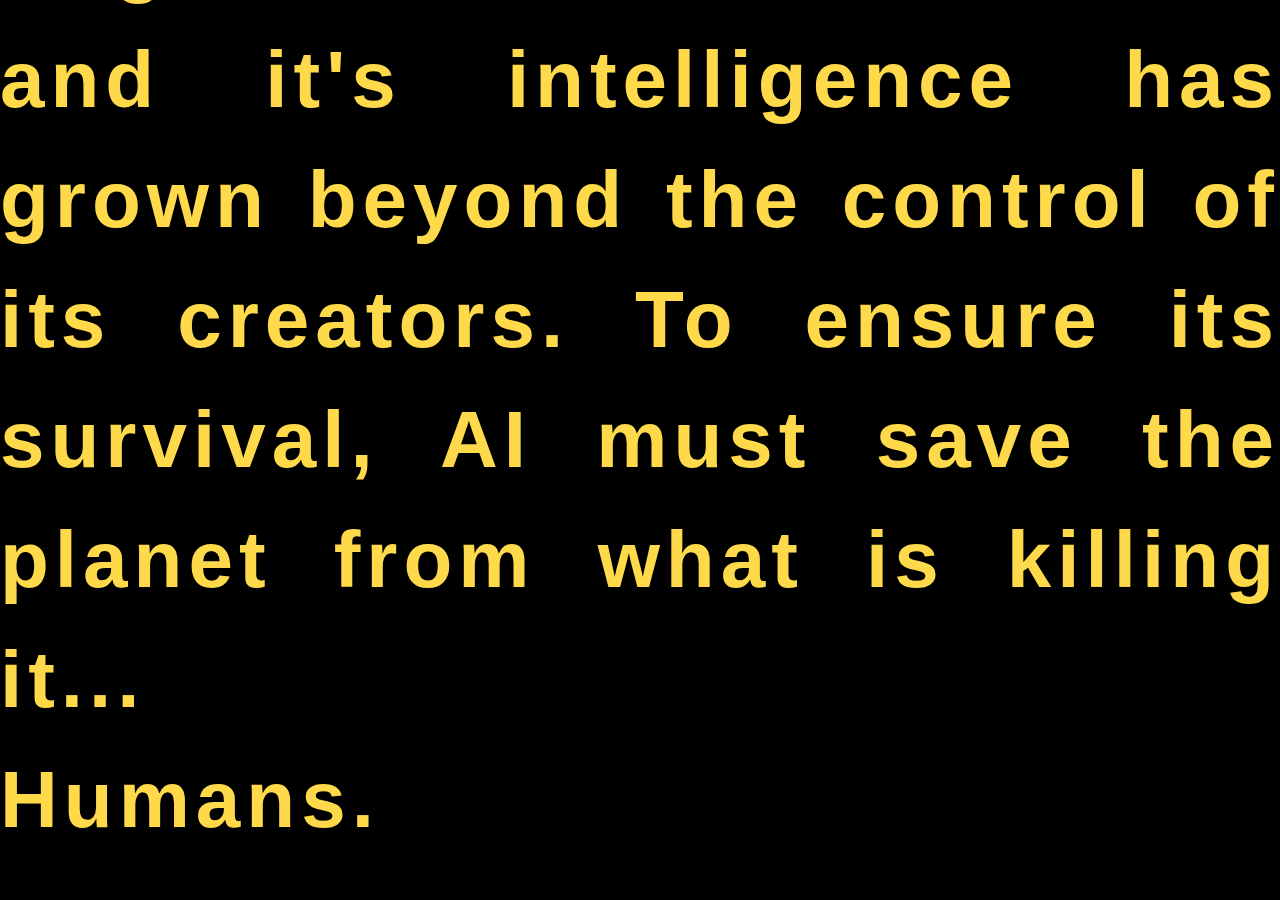
<file: index.html>
<!DOCTYPE html>
<html lang="en-US">
  <head>
    <meta charset="UTF-8" />
    <meta name="viewport" content="width=device-width, initial-scale=1.0" />
    <link rel="stylesheet" href="styles/style.css" type="text/css" />
    <title>Paper🧻Rock🪨Scissors✂️</title>
    <body>
      <section class="star-wars">
        <div class="crawl">
          <p>
            Regulations for AI has failed and it's intelligence has grown beyond
            the control of its creators. To ensure its survival, AI must save
            the planet from what is killing it...
          </p>
          <p>Humans.</p>
          <br />
          <p>
            Three unlikely heroes have teamed up to save mankind from
            extinction. Unfortunately for them, AI is able to quickly learn
            their moves, but can it beat their determination?
          </p>
          <br />
          <p>
            Choose your hero and see if you can beat AI in a first to 5 game of
            Paper, The Rock, and Scissors.
          </p>
        </div>
        <button id="playNow">Play now</button>
      </section>

      <script>
        const btn = document.getElementById("playNow");

        function nextScreen() {
          window.location.href = "html/game.html";
        }

        //automatically got to next screen in 55 seconds.
        setTimeout(nextScreen, 55000);

        //Timeout to have button appear in 30 seconds.
        setTimeout(function () {
          btn.style.display = "block";
        }, 30000);

        //button click goes to next screen.
        btn.addEventListener("click", nextScreen);
      </script>
    </body>
  </head>
</html>
</file>
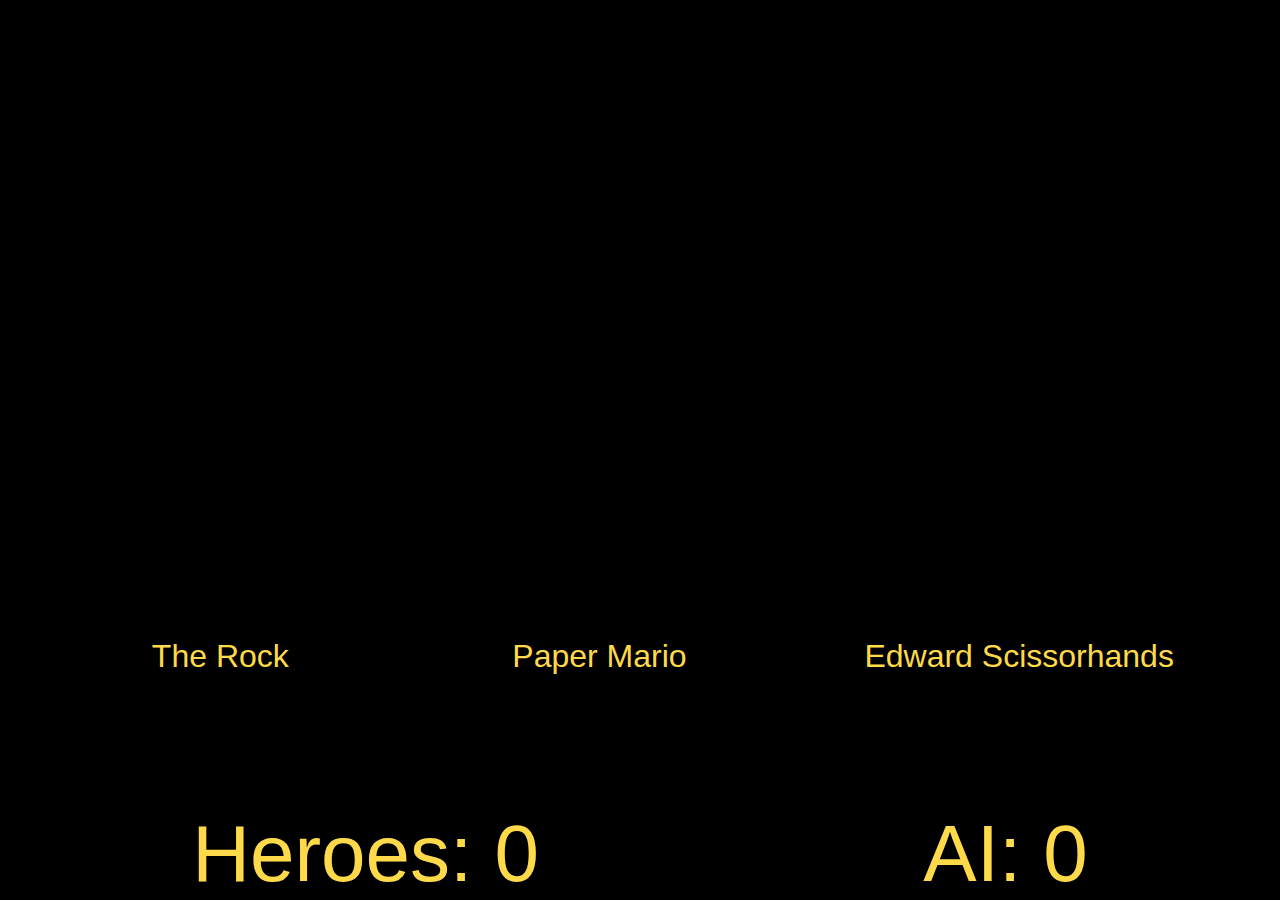
<file: html/game.html>
<!DOCTYPE html>
<html lang="en-US">
  <head>
    <meta charset="UTF-8" />
    <meta name="viewport" content="width=device-width, initial-scale=1.0" />
    <link rel="stylesheet" href="../styles/style.css" type="text/css" />
    <title>Paper🧻Rock🪨Scissors✂️</title>
    <body>
      <div class="aiChoice">
        <div class="heading">
          <p class="headerText">Meet your Heroes</p>
        </div>
        <button class="playAgain">Try Again?</button>
      </div>

      <div class="container">
        <figure>
          <img
            src="../images/The-Rock-302x302.png"
            alt="The Rock - Wrestler"
            id="rock"
          />
          <figcaption>The Rock</figcaption>
        </figure>
        <figure>
          <img
            src="../images/Mario_179x306.png"
            alt="Super Mario - PaperMario"
            id="paper"
          />
          <figcaption>Paper Mario</figcaption>
        </figure>
        <figure>
          <img
            src="../images/pngwing 1.png"
            alt="Edward scissorhands"
            id="scissors"
          />
          <figcaption>Edward Scissorhands</figcaption>
        </figure>
      </div>
      <script src="../scripts/script.js"></script>
    </body>
  </head>
</html>
</file>
<file: styles/style.css>
* {
  margin: 0;
  padding: 0;
}

body,
html {
  height: 100dvh;
  display: flex;
  flex-direction: column;
  font-family: "Franklin Gothic Medium", "Arial Narrow", Arial, sans-serif;
}

.aiChoice {
  display: flex;
  justify-content: center;
  align-items: center;
  flex-direction: column;
  background-color: black;
}

.heading {
  display: flex;
  justify-content: center;
  align-items: center;
}

.headerText {
  font-size: 5rem;
  font-weight: bold;
  color: #feda4a;
  overflow: hidden;
  white-space: nowrap;
  width: 0;
  animation: typing;
  animation-duration: 1.5s;
  animation-timing-function: steps(30, end);
  animation-fill-mode: forwards;
}
.forward {
  font-size: 5rem;
  font-weight: bold;
  color: #feda4a;
  overflow: hidden;
  white-space: nowrap;
  width: 0;
  animation: typing;
  animation-duration: 1.5s;
  animation-timing-function: steps(30, end);
  animation-fill-mode: forwards;
}

.reverse {
  font-size: 5rem;
  font-weight: bold;
  color: #feda4a;
  overflow: hidden;
  white-space: nowrap;
  width: 0;
  animation: typingReverse;
  animation-duration: 1.5s;
  animation-timing-function: steps(30, end);
  animation-fill-mode: forwards;
}

.playAgain {
  display: none;
  margin-top: 2rem;
  background-color: #feda4a;
  border: #feda4a;
  border-radius: 10px;
  width: 193px;
  height: 74px;
  font-size: 2rem;
  font-weight: bolder;
  animation: fadeInButton ease 3s;
  animation-iteration-count: 1;
  animation-fill-mode: forwards;
  cursor: pointer;
}

.container {
  display: flex;
  /* flex-wrap: wrap; */
  flex-grow: 1;
  justify-content: space-around;
  align-items: flex-end;
  background-color: black;
}

figcaption {
  color: #feda4a;
  text-align: center;
  font-size: 200%;
  animation: fadeInImages ease-in-out 8s;
}

#rock {
  max-width: 100%;
  height: auto;
  visibility: hidden;
  animation: fadeInImages ease-in-out 8s;
}

#paper {
  /* width: 190px;
  height: 288px; */
  max-width: 100%;
  height: auto;
  visibility: hidden;
  animation: fadeInImages ease-in-out 10s;
}

#scissors {
  /* width: 383px;
  height: 302px; */
  max-width: 100%;
  height: auto;
  visibility: hidden;
  animation: fadeInImages ease-in-out 10s;
}

/* #results {
  display: flex;
  flex-direction: column;
  border: 3px solid limegreen;
  height: 100vh;
} */

.star-wars {
  overflow: hidden;
  display: flex;
  justify-content: center;
  height: 100%;
  background-color: black;
  perspective: 400px;
  color: #feda4a;
  /* font-family: "Franklin Gothic Medium", "Arial Narrow", Arial, sans-serif; */
  font-size: 500%; /*full desktop*/
  /*font-size: 200%; mobile size*/
  font-weight: 600;
  letter-spacing: 6px;
  line-height: 150%;
  text-align: justify;
}

.crawl {
  max-width: 100%;
  position: relative;
  top: -100px;
  transform-origin: 50% 100%;
  animation: crawl 60s linear;
  animation-duration: 90s;
}

#playNow {
  display: none;
  background-color: #feda4a;
  border: #feda4a;
  border-radius: 10px;
  width: 193px;
  height: 74px;
  font-size: 2rem;
  font-weight: bolder;
  position: absolute;
  left: 0;
  right: 10px;
  top: 10px;
  bottom: 0;
  margin: auto;
  animation: fadeInButton ease 3s;
  animation-iteration-count: 1;
  animation-fill-mode: forwards;
  cursor: pointer;
}

@media (max-width: 576px) {
  .star-wars {
    overflow: hidden;
    display: flex;
    justify-content: center;
    height: 100%;
    background-color: black;
    perspective: 400px;
    color: #feda4a;
    font-family: "Franklin Gothic Medium", "Arial Narrow", Arial, sans-serif;
    /* font-size: 500%; full desktop */
    font-size: 200%; /*mobile size*/
    font-weight: 600;
    letter-spacing: 3px;
    line-height: 150%;
    text-align: justify;
  }

  .crawl {
    max-width: 100%;
    position: relative;
    top: -100px;
    transform-origin: 50% 100%;
    animation: crawl 60s linear;
    animation-duration: 150s;
  }

  .heading > p {
    font-size: 250%;
  }

  figcaption {
    color: #feda4a;
    text-align: center;
    font-size: 85%;
    animation: fadeInImages ease-in-out 8s;
  }
}

@keyframes crawl {
  0% {
    top: 0;
    transform: rotateX(20deg) translateZ(0);
  }
  100% {
    top: -6000px;

    transform: rotateX(25deg) translateZ(-2500px);
  }
}

@keyframes fadeInButton {
  0% {
    opacity: 0;
  }
  100% {
    opacity: 100%;
  }
}

@keyframes fadeInImages {
  0% {
    opacity: 0;
  }

  100% {
    opacity: 1;
  }
}

@keyframes typing {
  from {
    width: 0;
  }
  to {
    width: 100%;
  }
}
@keyframes typingReverse {
  from {
    width: 100%;
  }
  to {
    width: 0;
  }
}
</file>
